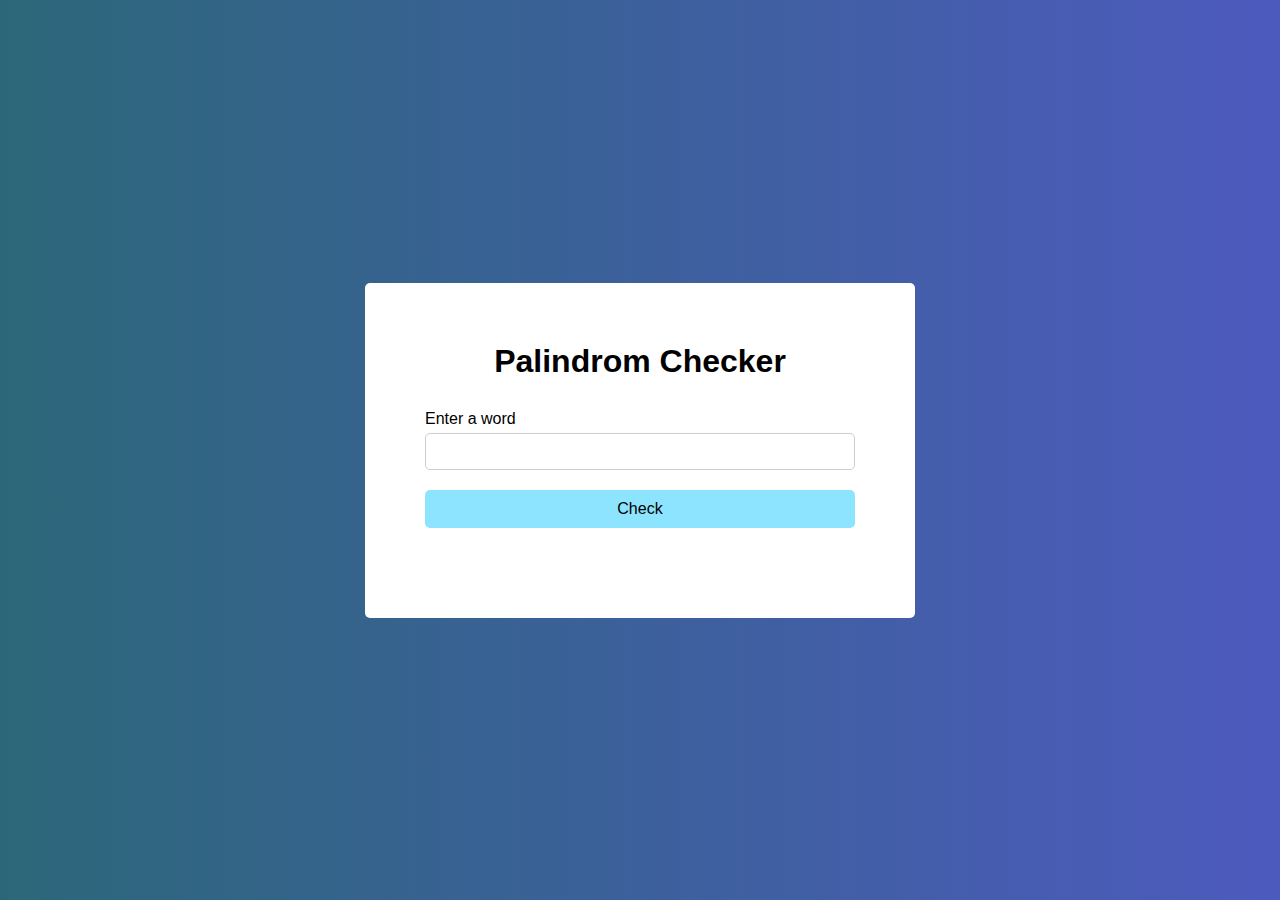
<file: JavaScript Algorithms and Data Structures/Palindrom Checker/index.html>
<!DOCTYPE html>
<html lang="en">
  <head>
    <meta charset="UTF-8" />
    <meta name="viewport" content="width=device-width, initial-scale=1.0" />
    <link rel="stylesheet" href="styles.css" />
    <title>Palindrom Checker</title>
  </head>
  <body>
    <div class="container">
      <h1>Palindrom Checker</h1>
      <form action="">
        <label for=""> Enter a word</label>
        <input type="text" id="text-input" />
        <button id="check-btn">Check</button>
      </form>
      <div class="result" id="result">
      </div>
    </div>
    <script src="script.js"></script>
  </body>
</html>
</file>
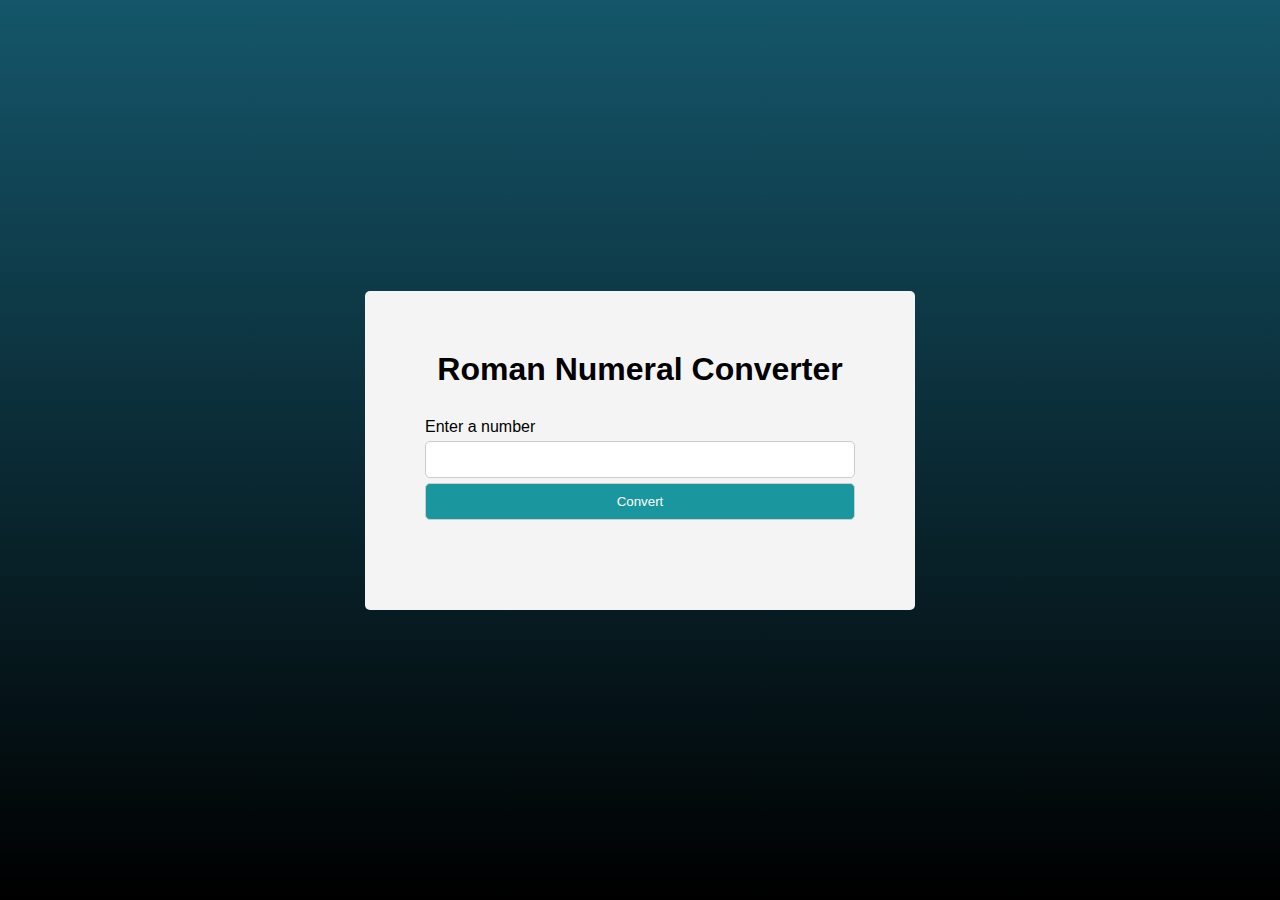
<file: JavaScript Algorithms and Data Structures/Roman Numeral Converter/index.html>
<!DOCTYPE html>
<html lang="en">
  <head>
    <meta charset="UTF-8" />
    <meta name="viewport" content="width=device-width, initial-scale=1.0" />
    <link rel="stylesheet" href="styles.css" />
    <title>Roman Numeral Converter</title>
  </head>
  <body>
    <div class="container">
      <h1>Roman Numeral Converter</h1>
      <form action="">
        <label for=""> Enter a number</label>
        <input type="number" id="number" />
        <button id="convert-btn">Convert</button>
      </form>
      <div class="output" id="output"></div>
    </div>
    <script src="script.js"></script>
  </body>
</html>
</file>
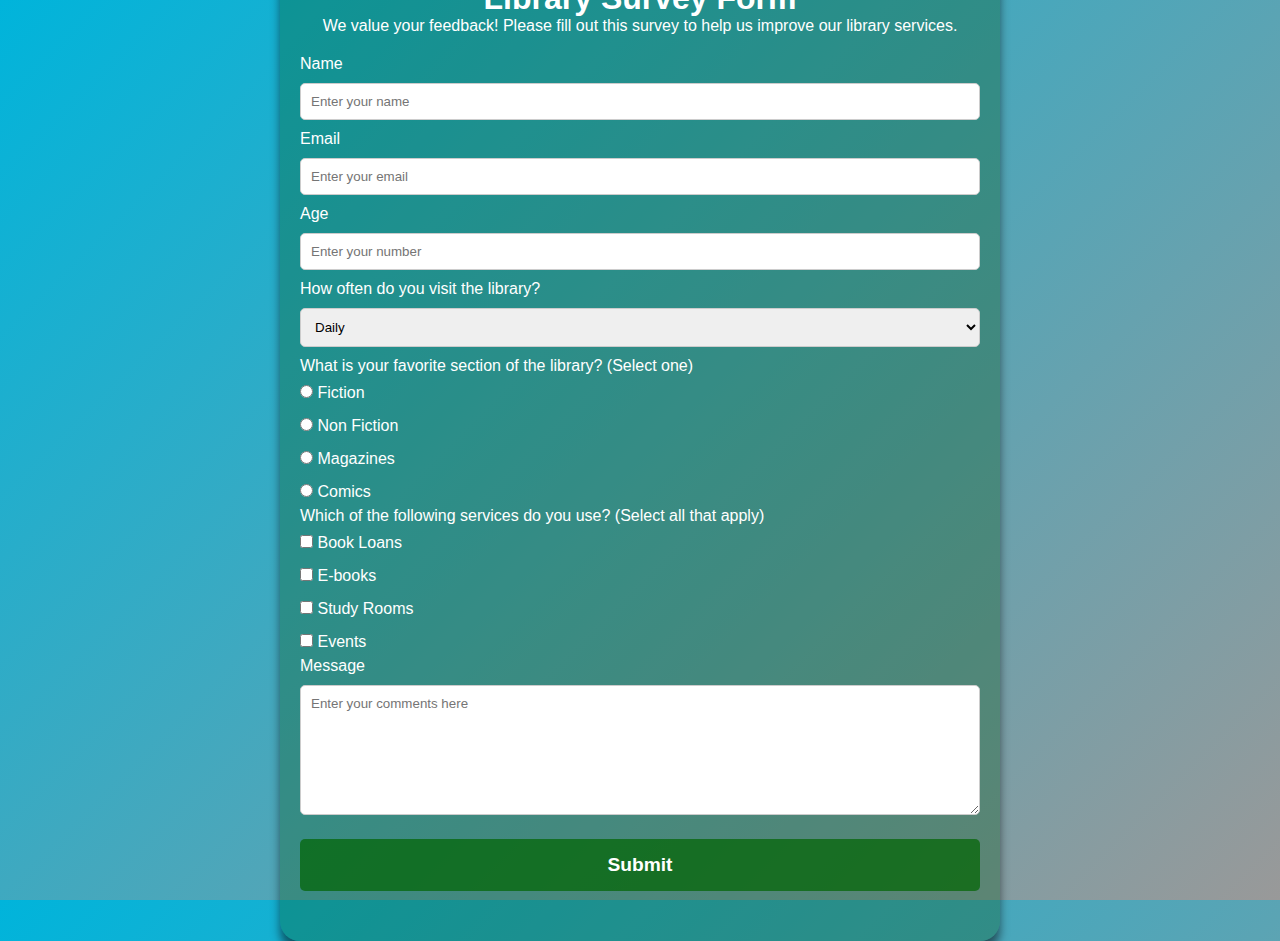
<file: Responsive Web Design/surver-form/index.html>
<!DOCTYPE html>
<html lang="en">
<head>
  <meta charset="utf-8"/>
  <title>Survey Form</title>
  <link rel="stylesheet" href="styles.css"/>
</head>
<body>
  <div class="container">
    <div class="content">
      <h1 id="title">Library Survey Form</h1>
      <p id="description">We value your feedback! Please fill out this survey to help us improve our library services.</p>
      <form id="survey-form">
        <label for="name" id="name-label">Name</label>
        <input type="text" id="name" required placeholder="Enter your name"/>
        
        <label for="email" id="email-label">Email</label>
        <input type="email" id="email" required placeholder="Enter your email" />
        
        <label for="number" id="number-label">Age</label>
        <input type="number" id="number" required min="13" max="100" placeholder="Enter your number"/>
        
        <label for="dropdown" id="dropdown-label">How often do you visit the library?</label>
        <select id="dropdown">
          <option>Daily</option>
          <option>Weekly</option>
          <option>Monthly</option>
          <option>Rarely</option>
        </select>
        <label>
        <p>What is your favorite section of the library? (Select one)</p>
        <input type="radio" name="favorite-section" value="fiction" id="fiction"/>
        <label for="fiction">Fiction</label><br>
        <input type="radio" name="favorite-section" value="non-fiction" id="non-fiction"/>
        <label for="non-fiction">Non Fiction</label><br>
        <input type="radio" name="favorite-section" value="magazines" id="magazines"/>
        <label for="magazines">Magazines</label><br>
        <input type="radio" name="favorite-section" value="comics" id="comics"/>
        <label for="comics">Comics</label><br>

        <p>Which of the following services do you use? (Select all that apply)</p>
        <input type="checkbox" name="services" value="book-loans" id="book-loans"/>
        <label for="book-loans">Book Loans</label><br>
        <input type="checkbox" name="services" value="ebooks" id="ebooks"/>
        <label for="ebooks">E-books</label><br>
        <input type="checkbox" name="services" value="study-rooms" id="study-rooms"/>
        <label for="study-rooms">Study Rooms</label><br>
        <input type="checkbox" name="services" value="events" id="events"/>
        <label for="events">Events</label><br>
        
        <label for="message">Message</label>
        <textarea id="message" placeholder="Enter your comments here"></textarea>

        <button type="submit" id="submit">Submit</button>
      </form>
    </div>
  </div>
</body>
</html>
</file>
<file: JavaScript Algorithms and Data Structures/Palindrom Checker/styles.css>
* {
  padding: 0;
  margin: 0;
  box-sizing: border-box;
  font-family: "Poppins", sans-serif;
}
body {
  background: linear-gradient(90deg, #2c6779, #4d5abe);
  display: flex;
  justify-content: center;
  align-items: center;
  height: 100vh;
}
.container {
  max-width: 100%;
  width: 550px;
  background-color: #fff;
  padding: 60px;
  border-radius: 5px;
}
.container h1{
  text-align: center;
}
.container form{
  margin: 30px 0;
}
.container form label{
  width: 100%;
}
.container form input{
  width: 100%;
  padding: 10px;
  border: 1px solid #ccc;
  border-radius: 5px;
  margin-top: 5px;
}
.container form button{
  outline: none;
  width: 100%;
  padding: 10px;
  font-size: 1rem;
  background-color: #8ce4ff;
  border: none;
  border-radius: 5px;
  margin-top: 20px;
}
.container form input:focus{
  outline: none;
}
.container form button:hover{
  background-color: #70c8ff;
  color: #fff;
}
</file>
<file: JavaScript Algorithms and Data Structures/Roman Numeral Converter/styles.css>
* {
  padding: 0;
  margin: 0;
  box-sizing: border-box;
  font-family: "Poppins", sans-serif;
}
body {
  background: linear-gradient(180deg, #15566a, #000000);
  display: flex;


  justify-content: center;
  align-items: center;
  height: 100vh;
}
.container {
  max-width: 100%;
  width: 550px;
  background-color: #f4f4f4;
  padding: 60px;
  border-radius: 5px;
}
.container h1{
  text-align: center;
}
.container form{
  margin: 30px 0;
}
.container form label{
  width: 100%;
}
.container form input{
  width: 100%;
  padding: 10px;
  border: 1px solid #ccc;
  border-radius: 5px;
  margin-top: 5px;
}
.container form button{
  width: 100%;
  padding: 10px;
  color: #fff ;
  border: 1px solid #ccc;
  background-color: #1a979e;
  border-radius: 5px;
  margin-top: 5px;
}
</file>
<file: Responsive Web Design/surver-form/styles.css>
* {
  margin: 0;
  padding: 0;
  font-family: 'Open Sans', sans-serif;
  box-sizing: border-box;
}

body {
  display: flex;
  justify-content: center;
  align-items: center;
  height: 100vh;
  background: linear-gradient(135deg, #00b4db, #999); /* Background linear gradient */
}

.container {
  padding: 20px;
  margin: 20px;
  width: 80vh;
  border-radius: 20px;
  background-color: rgba(0, 80, 10, 0.3);
  color: #fff;
  box-shadow: 0 10px 10px rgba(0,0,0,0.5)
}

#title {
  text-align: center;
}

#description {
  text-align: center;
}

form {
  display: flex;
  flex-direction: column;
  margin: 20px 0;
}

#dropdown {
  padding: 10px;
  border-radius: 5px;
}

textarea {
  width: 100%;
  height: 130px;
  border-radius: 5px;
}

#survey-form input,
#survey-form select,
#survey-form textarea,
#survey-form button {
  margin: 10px 0;
  padding: 10px;
  border: 1px solid #ccc;
  border-radius: 5px;
  outline: none;
}

#survey-form select {
  width: 100%;
}

#survey-form button {
  width: 100%;
  padding:15px;
  color: #fff;
  cursor: pointer;
  border: 0;
  background-color: rgb(0,100,0,0.7);
  font-size:1.2rem;
  font-weight:600;
}
</file>
